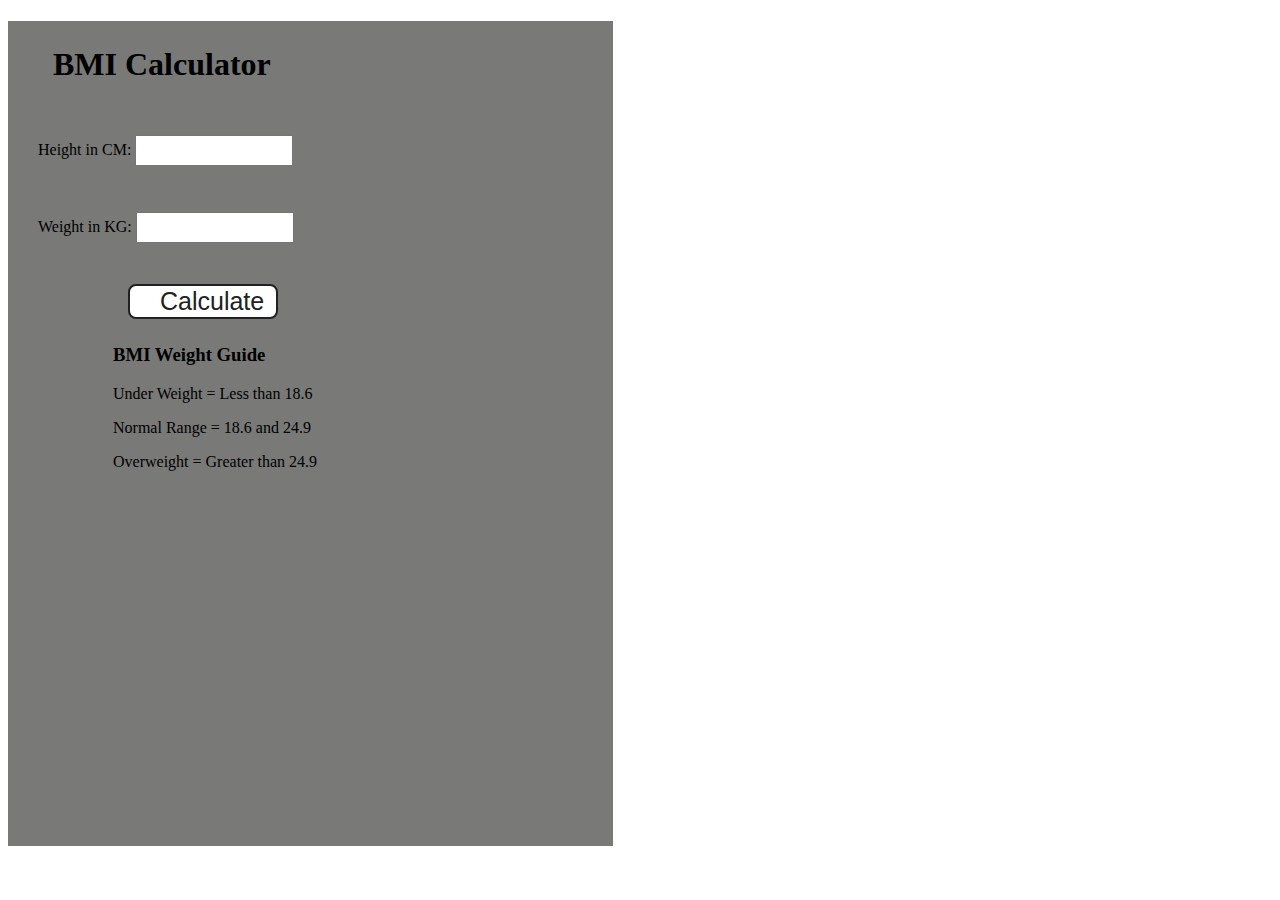
<file: BMI_calculater/index.html>
<!DOCTYPE html>
<html lang="en">
  <head>
    <meta charset="UTF-8" />
    <meta name="viewport" content="width=device-width, initial-scale=1.0" />
    <meta http-equiv="X-UA-Compatible" content="ie=edge" />
    <link rel="stylesheet" href="style.css" />
    <title>BMI Calculator</title>
  </head>
  <body>
    <div class="container">
      <h1>BMI Calculator</h1>
      <form>
        <p><label>Height in CM: </label><input type="text" id="height" /></p>
        <p><label>Weight in KG: </label><input type="text" id="weight" /></p>
        <button>Calculate</button>
        <div id="results"></div>
        <div id="weight-guide">
          <h3>BMI Weight Guide</h3>
          <p>Under Weight = Less than 18.6</p>
          <p>Normal Range = 18.6 and 24.9</p>
          <p>Overweight = Greater than 24.9</p>
        </div>
      </form>
    </div>
  </body>
  <script src="script.js"></script>
</html>
</file>
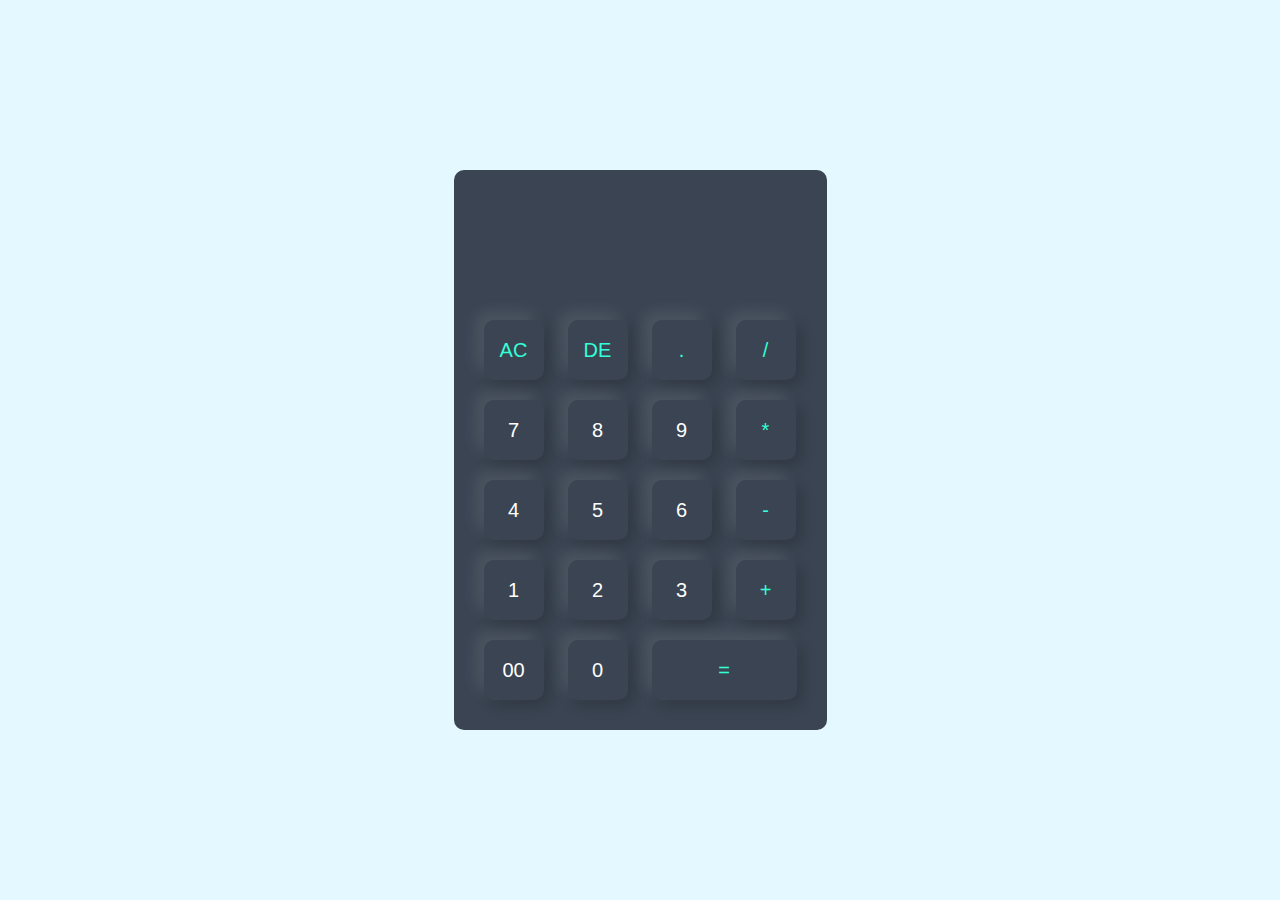
<file: Calculator/index.html>
<!DOCTYPE html>
<html lang="en">
<head>
    <meta charset="UTF-8">
    <meta name="viewport" content="width=device-width, initial-scale=1.0">
    <title>Calculator</title>
    <link rel="stylesheet" href="style.css">
</head>
<body>
    

    <div class="container">
        
        <div class="calculator">
            <form action="">
                <div class="display">
                    <input type="text" name="display">
                </div>
                <div>
                    <input type="button" value="AC" onclick="display.value = '' " class="operator">
                    <input type="button" value="DE" onclick="display.value = display.value.toString().slice(0, -1)" class="operator">
                    <input type="button" value="." onclick="display.value += '.' " class="operator">
                    <input type="button" value="/" onclick="display.value += '/' " class="operator">
                </div>
                <div>
                    <input type="button" value="7" onclick="display.value += '7' ">
                    <input type="button" value="8" onclick="display.value += '8' ">
                    <input type="button" value="9" onclick="display.value += '9' ">
                    <input type="button" value="*" onclick="display.value += '*' " class="operator">
                </div>
                <div>
                    <input type="button" value="4" onclick="display.value += '4' ">
                    <input type="button" value="5" onclick="display.value += '5' ">
                    <input type="button" value="6" onclick="display.value += '6' ">
                    <input type="button" value="-" onclick="display.value += '-' " class="operator">
                </div>
                <div>
                    <input type="button" value="1" onclick="display.value += '1' ">
                    <input type="button" value="2" onclick="display.value += '2' ">
                    <input type="button" value="3" onclick="display.value += '3' ">
                    <input type="button" value="+" onclick="display.value += '+' " class="operator">
                </div>
                <div>
                    <input type="button" value="00" onclick="display.value += '00' ">
                    <input type="button" value="0" onclick="display.value += '0' ">
                    <input type="button" value="=" class="equal operator" onclick = "display.value = eval(display.value)">
                </div>
            </form>
        </div>

    </div>


</body>
</html>
</file>
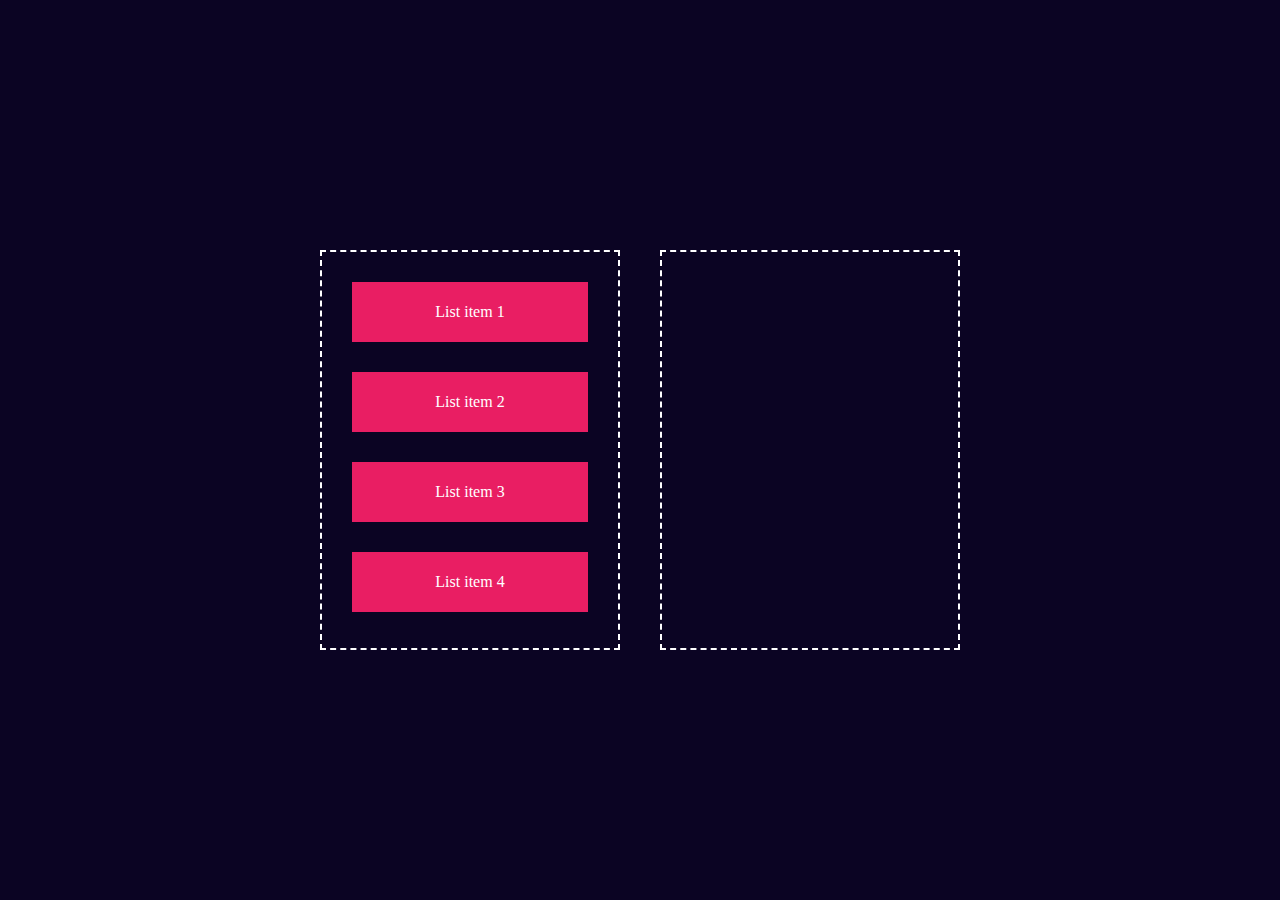
<file: DragDrop/index.html>
<!DOCTYPE html>
<html lang="en">
<head>
    <meta charset="UTF-8">
    <meta name="viewport" content="width=device-width, initial-scale=1.0">
    <title>Drag and Drop Functionality</title>
    <link rel="stylesheet" href="style.css">
</head>
<body>
    
    <div class="container">
        <div id="left">
            <div class="list" draggable="true">List item 1</div>
            <div class="list" draggable="true">List item 2</div>
            <div class="list" draggable="true">List item 3</div>
            <div class="list" draggable="true">List item 4</div>
        </div>
        <div id="right"></div>
    </div>

    <script src="script.js"></script>

</body>
</html>
</file>
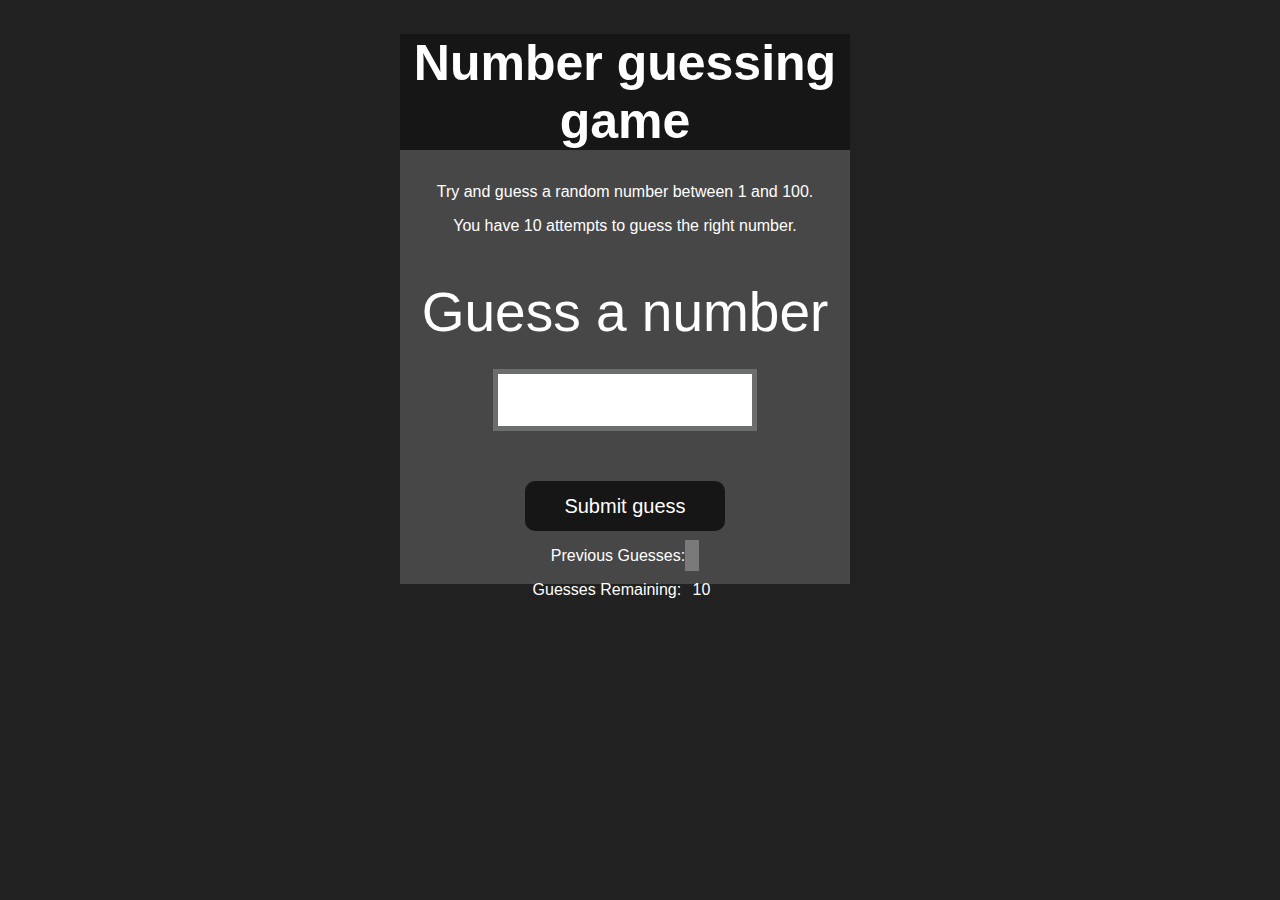
<file: Guess_The_Number/index.html>
<!DOCTYPE html>
<html lang="en">
<head>
    <meta charset="UTF-8">
    <meta name="viewport" content="width=device-width, initial-scale=1.0">
    <meta http-equiv="X-UA-Compatible" content="ie=edge">
    <title>Number Guessing Game</title>
    <link rel="stylesheet" href="style.css">
</head>
<body style="background-color:#212121; color:#fff;">
    <div id="wrapper">
      <h1>Number guessing game</h1>
      <p>Try and guess a random number between 1 and 100.</p>
      <p>You have 10 attempts to guess the right number.</p>
    </br>
        <form class="form">
            <label2 for="guessField" id="guess">Guess a number</label>
            <input type="text" id="guessField" class="guessField">
            <input type="submit" id="subt" value="Submit guess" class="guessSubmit">
        </form>

        <div class="resultParas">
            <p >Previous Guesses: <span class="guesses"></span></p>
            <p >Guesses Remaining: <span class="lastResult">10</span></p>
            <p class="lowOrHi"></p>
        </div>
    </div>
    <script src="script.js"></script>
</body>
</html>
</file>
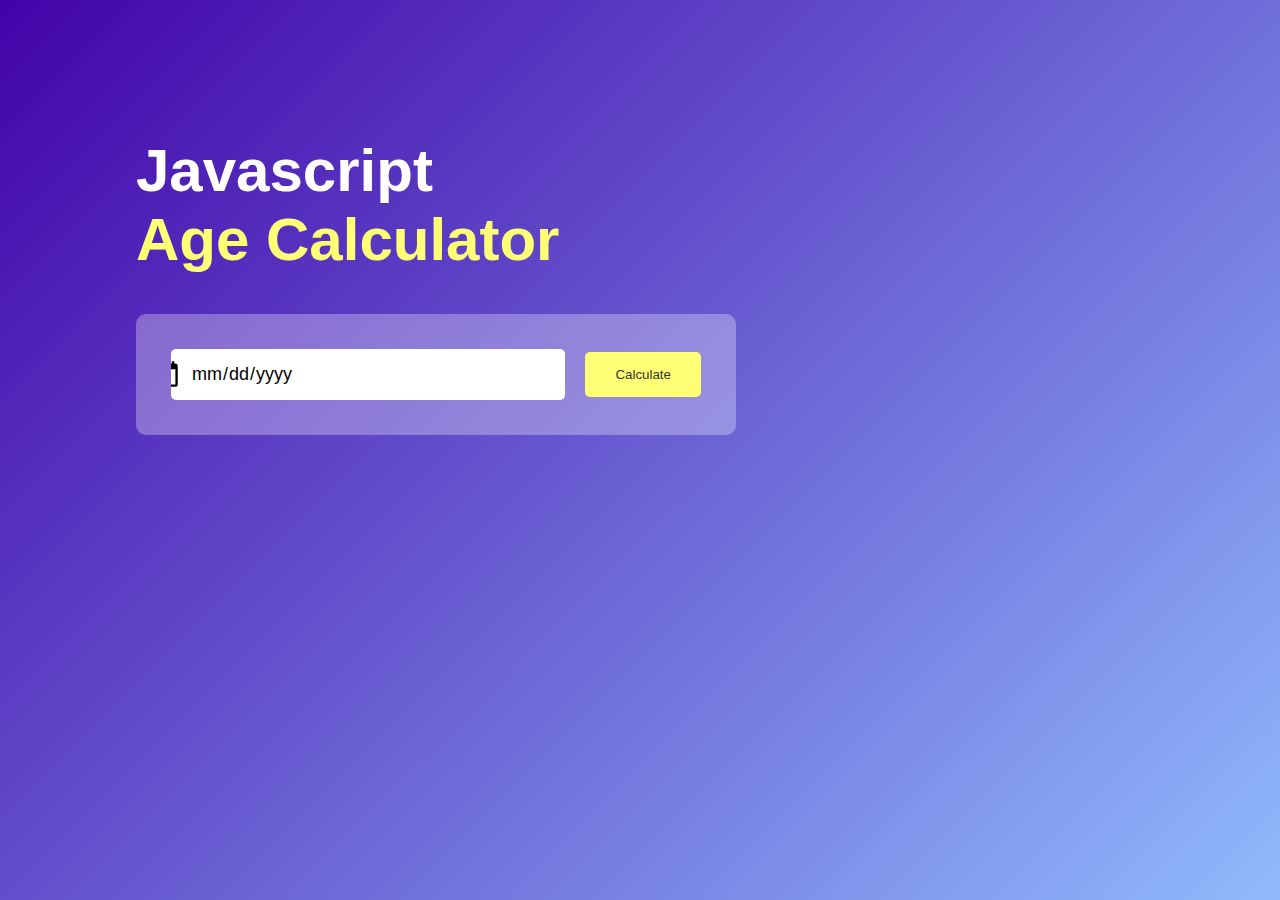
<file: Know_Your_Age/index.html>
<!DOCTYPE html>
<html lang="en">
<head>
    <meta charset="UTF-8">
    <meta name="viewport" content="width=device-width, initial-scale=1.0">
    <title>Know Your Age</title>
    <link rel="stylesheet" href="style.css">
</head>
<body>
    
    <div class="container">
        <div class="calculator">
            <h1>Javascript <br> <span>Age Calculator</span></h1>
            <div class="input-box">
                <input type="date" id="date">
                <button onclick="calculateAge()">Calculate</button>
            </div>
            <p id="result"></p>
        </div>
    </div>

    <script src="script.js"></script>
</body>
</html>
</file>
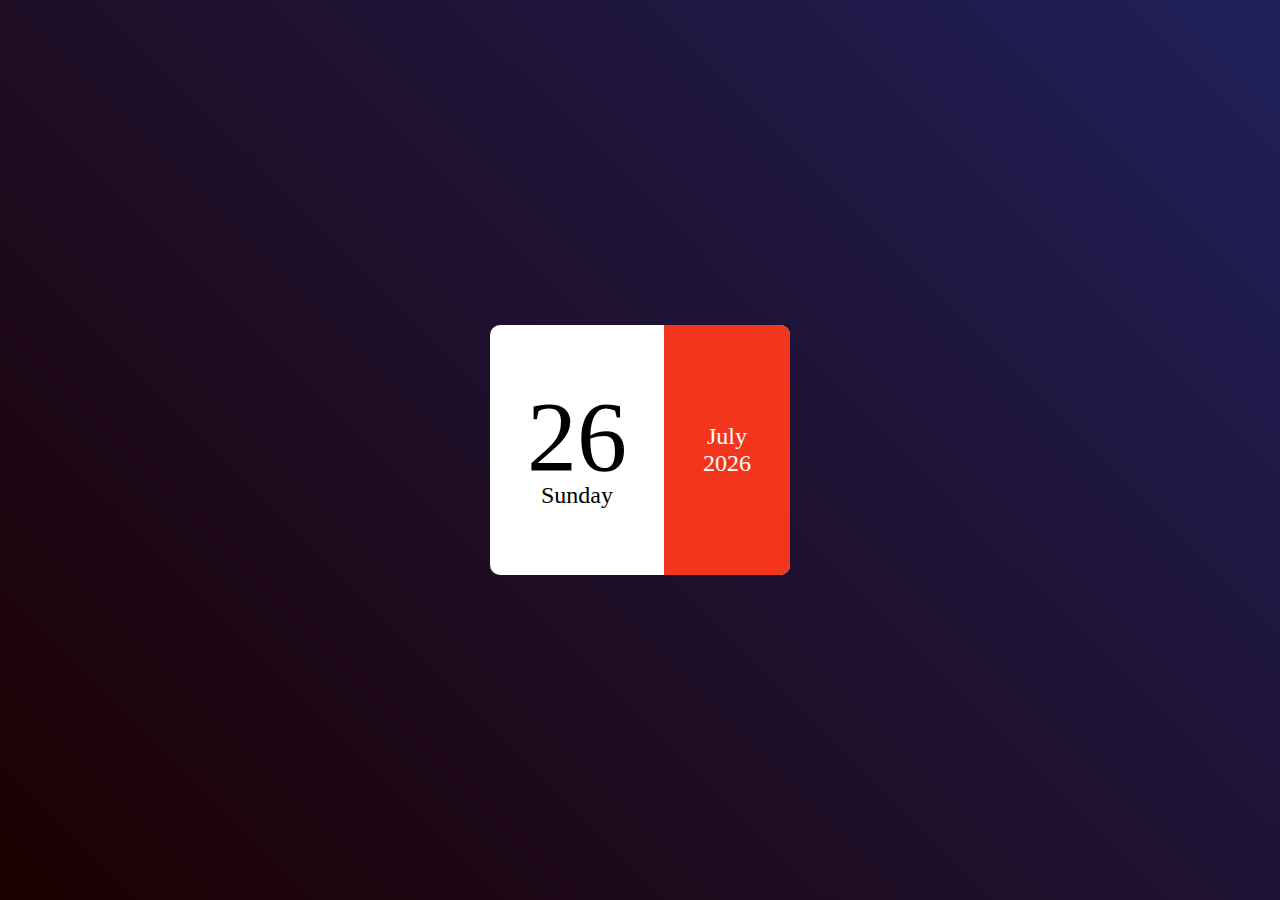
<file: Mini_Calender/index.html>
<!DOCTYPE html>
<html lang="en">
<head>
    <meta charset="UTF-8">
    <meta name="viewport" content="width=device-width, initial-scale=1.0">
    <title>Mini Calender</title>
    <link rel="stylesheet" href="style.css">
</head>
<body>
    <div class="hero">
        <div class="calender">
            <div class="left">
                <p id="date">01</p>
                <p id="day">Sunday</p>
            </div>
            <div class="right">
                <p id="month">January</p>
                <p id="year">2020</p>
            </div>
        </div>
    </div>

    <script src="script.js"></script>
</body>
</html>
</file>
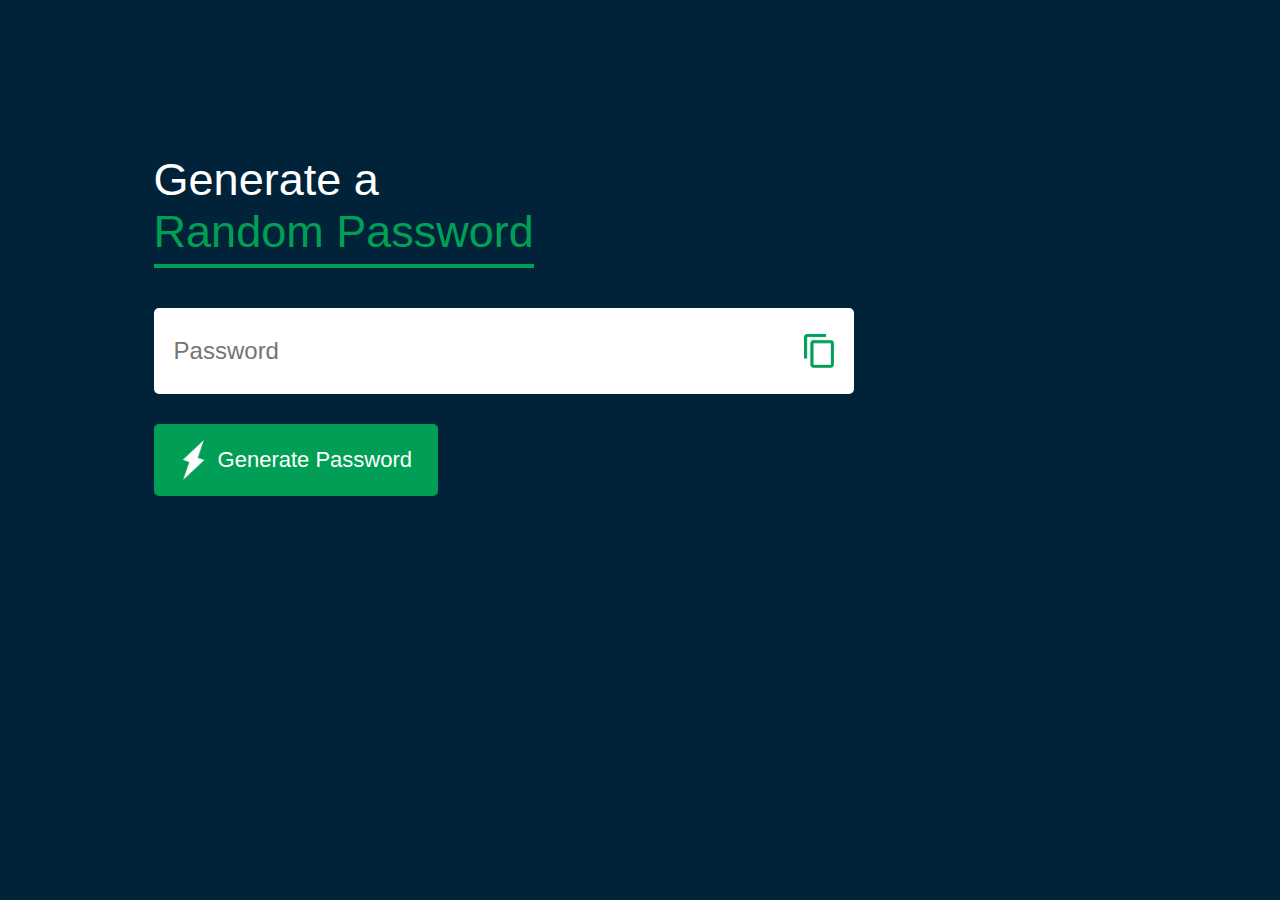
<file: Password_generator/index.html>
<!DOCTYPE html>
<html lang="en">
<head>
    <meta charset="UTF-8">
    <meta name="viewport" content="width=device-width, initial-scale=1.0">
    <title>Random Password Generator</title>
    <link rel="stylesheet" href="style.css">
</head>
<body>
    
    <div class="container">
        <h1>Generate a <br><span>Random Password</span></h1>
        <div class="display">
            <input type="text" id="password" placeholder="Password">
            <img src="images/copy.png" alt="Copy" onclick="copyPassword()">
        </div>
        <button onclick="generatePassword()"><img src="images/generate.png" alt="">Generate Password</button>
    </div>
    <script src="script.js"></script>
</body>
</html>
</file>
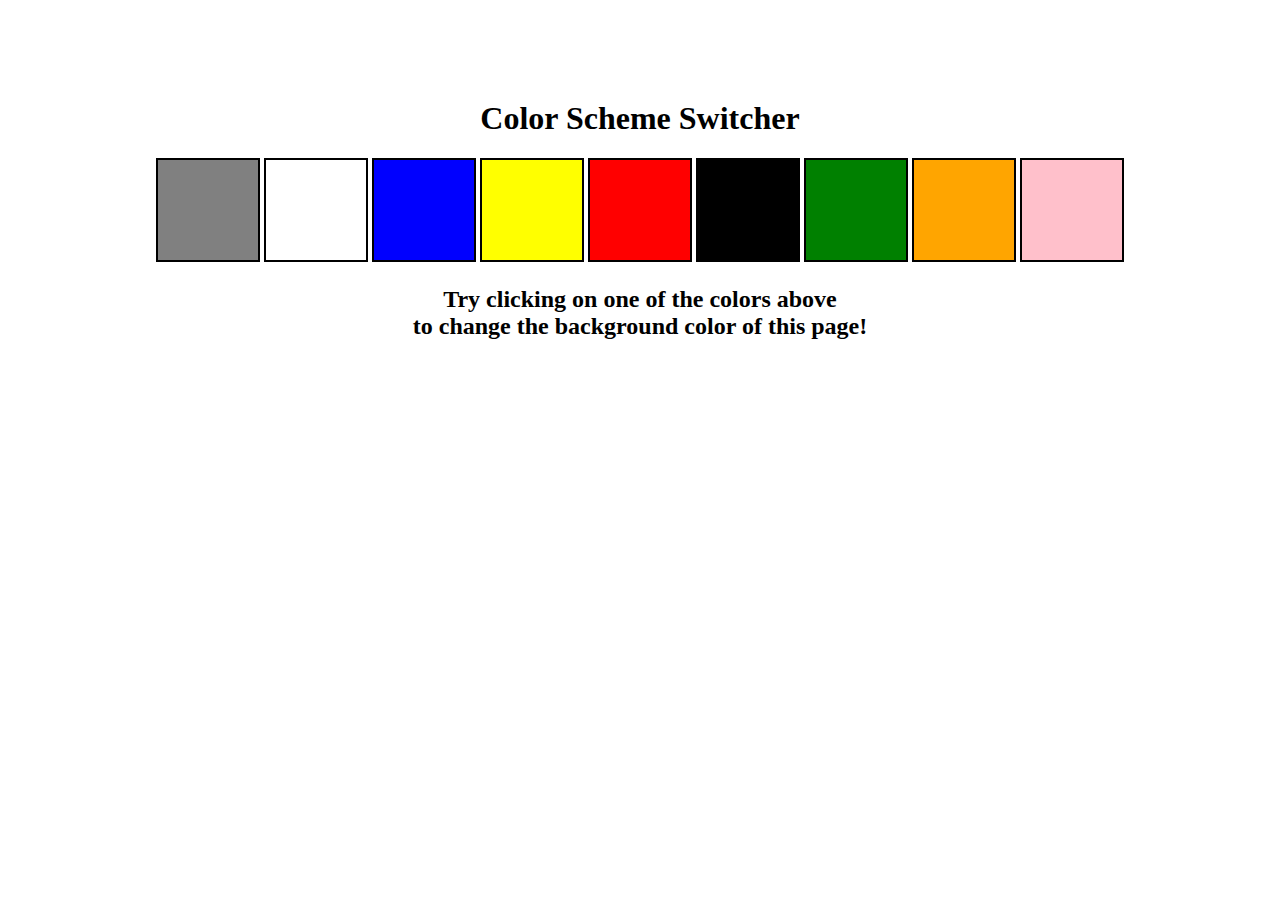
<file: color_changer/color_change.html>
<!DOCTYPE html>
<html lang="en">
  <head>
    <meta charset="UTF-8" />
    <meta name="viewport" content="width=device-width, initial-scale=1.0" />
    <meta http-equiv="X-UA-Compatible" content="ie=edge" />
    <link rel="stylesheet" href="color_change.css" />
    <title>JavaScript Background Color Switcher</title>
  </head>
  <body>
    <div class="canvas">
      <!-- <a
        style="
          background-color: #fff;
          padding: 10px 30px;
          border-radius: 8px;
          color: #212121;
          text-decoration: none;
          border: 2px solid #212121;
        "
        href="../index.html"
        >Back to Home Page</a
      > -->
      <h1>Color Scheme Switcher</h1>
      <span class="button" id="grey"></span>
      <span class="button" id="white"></span>
      <span class="button" id="blue"></span>
      <span class="button" id="yellow"></span>
      <span class="button" id="red"></span>
      <span class="button" id="black"></span>
      <span class="button" id="green"></span>
      <span class="button" id="orange"></span>
      <span class="button" id="pink"></span>
      <h2>
        Try clicking on one of the colors above
        <span>to change the background color of this page!</span>
      </h2>
    </div>
    <script src="color_change.js"></script>
  </body>
</html>
</file>
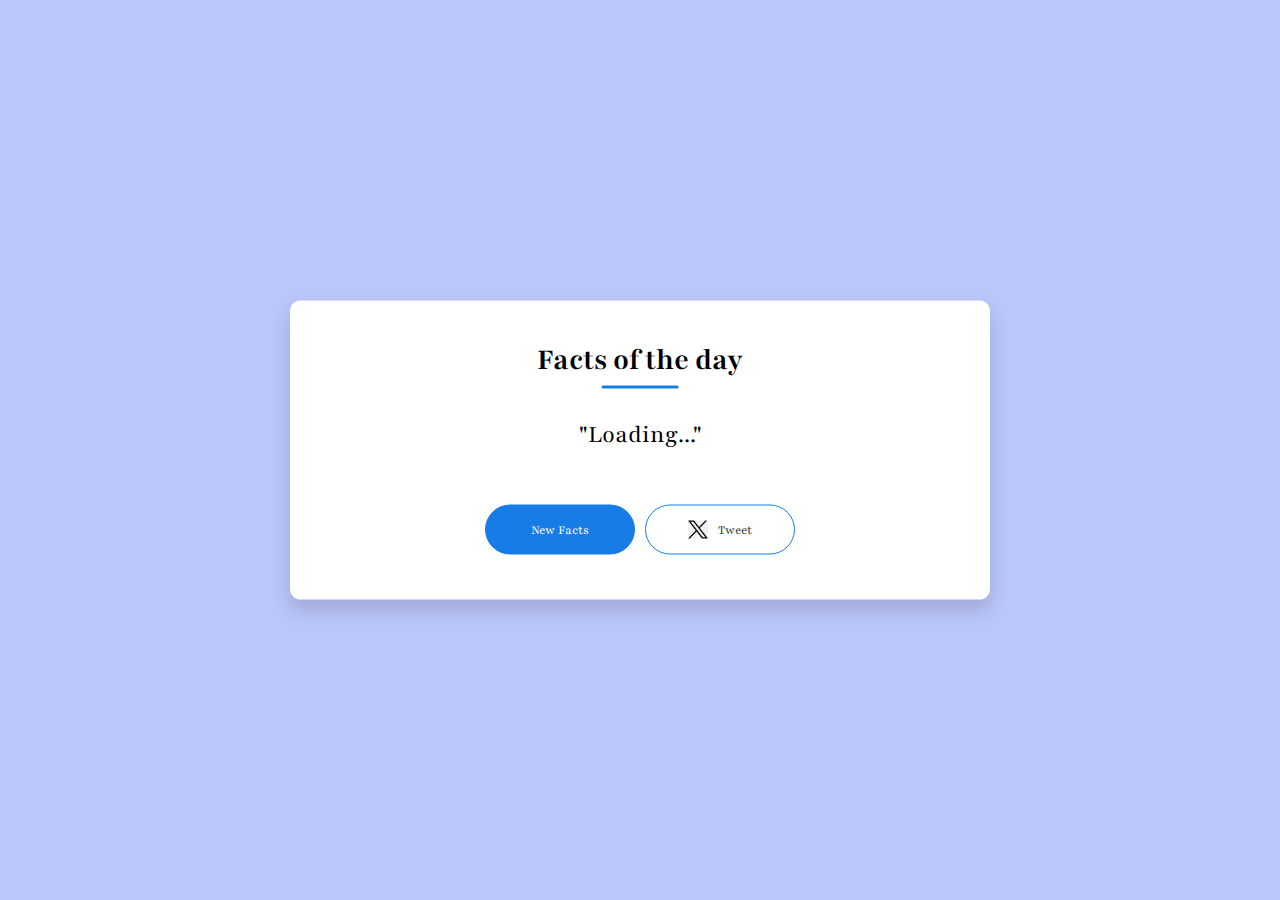
<file: Quote_Generator/quote.html>
<!DOCTYPE html>
<html lang="en">
<head>
    <meta charset="UTF-8">
    <meta name="viewport" content="width=device-width, initial-scale=1.0">
    <title>Facts of the Day</title>
    <link rel="stylesheet" href="quote.css">
</head>
<body>
    <div class="quote-box">
        <h2>Facts of the day</h2>
        <blockquote id="fact">Loading...</blockquote>
        <!-- <span>Loading...</span> -->
        <div>
            <button onclick="getfact(api_url)">New Facts</button>
            <button onclick="tweet()"><img src="x.png">Tweet</button>
        </div>
    </div>



    <script>
        const fact = document.getElementById('fact')
        const api_url = 'https://cat-fact.herokuapp.com/facts/random'

        async function getfact(url){
            const response = await fetch(url);
            var data = await response.json();
            console.log(data)
            fact.innerHTML = data.text;
        }

        getfact(api_url);

        function tweet(){
            window.open("https://twitter.com/intent/tweet?text=" + fact.innerHTML, "Tweet window", "width=600, height=600")
        }
    </script>
</body>
</html>
</file>
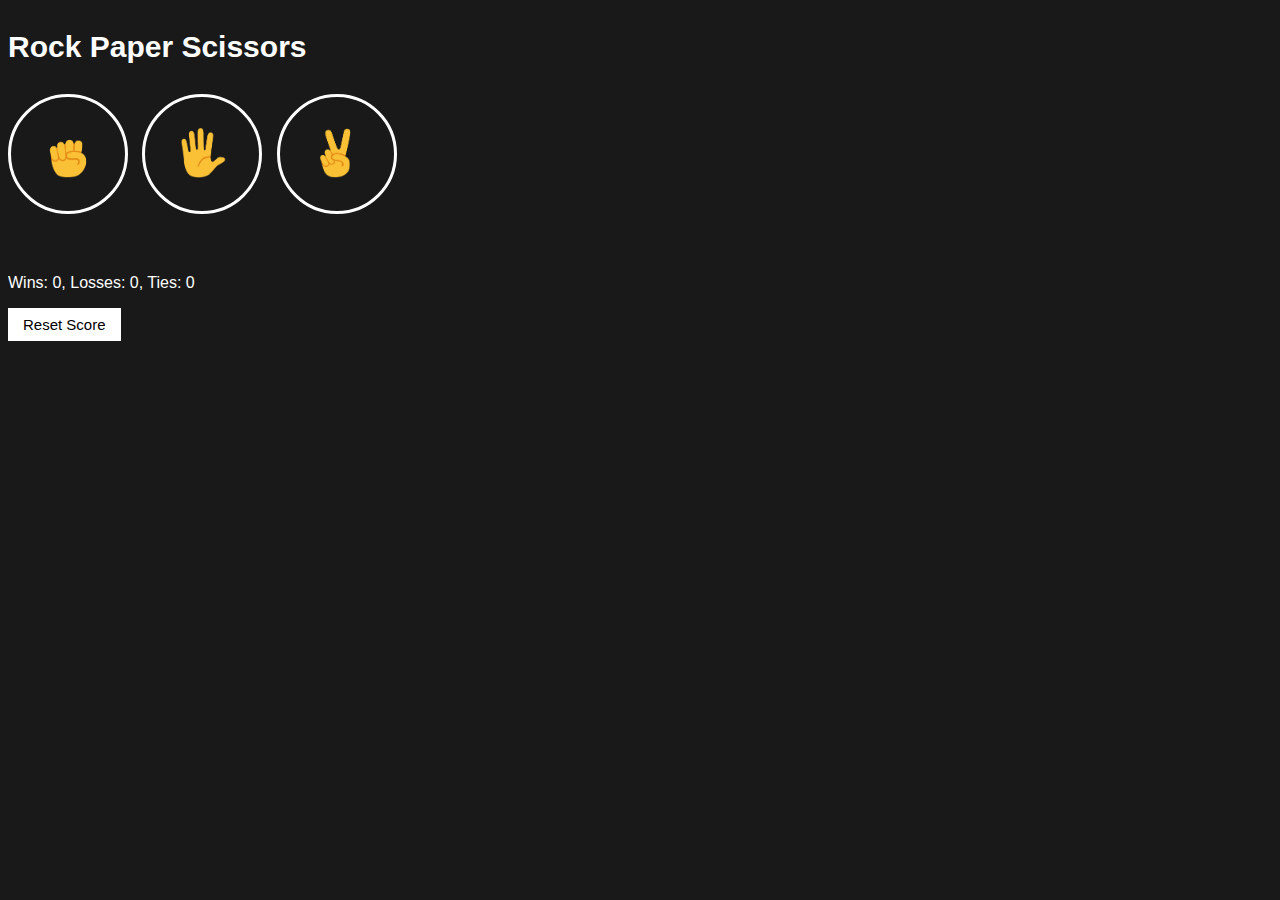
<file: RockPaperScissorsGame/front.html>
<!DOCTYPE html>
<html>
  <head>
    <title>Rock Paper Scissors</title>
    <link rel="stylesheet" href="game.css">
  </head>
  <body>
    <p class="title">Rock Paper Scissors</p>
    <button onclick="
      playGame('rock');
    " class="move-button">
      <img src="images/rock-emoji.png" class="move-icon">
    </button>

    <button onclick="
      playGame('paper');
    " class="move-button">
      <img src="images/paper-emoji.png" class="move-icon">
    </button>

    <button onclick="
      playGame('scissors');
    " class="move-button">
      <img src="images/scissors-emoji.png" class="move-icon">
    </button>

    <p class="js-result result"></p>
    <p class="js-moves"></p>
    <p class="js-score score"></p>

    <button onclick="
      score.wins = 0;
      score.losses = 0;
      score.ties = 0;
      localStorage.removeItem('score');
      updateScoreElement();
    " class="reset-score-button">Reset Score</button>

    <script src="game.js"></script>
  </body>
</html>
</file>
<file: BMI_calculater/style.css>
.container {
    width: 575px;
    height: 825px;
  
    background-color: #797978;
    padding-left: 30px;
  }
  #height,
  #weight {
    width: 150px;
    height: 25px;
    margin-top: 30px;
  }
  
  #weight-guide {
    margin-left: 75px;
    margin-top: 25px;
  }
  
  #results {
    font-size: 35px;
    margin-left: 90px;
    margin-top: 20px;
    color: rgb(241, 241, 241);
  }
  
  button {
    width: 150px;
    height: 35px;
    margin-left: 90px;
    margin-top: 25px;
    background-color: #fff;
    padding: 1px 30px;
    border-radius: 8px;
    color: #212121;
    text-decoration: none;
    border: 2px solid #212121;
  
    font-size: 25px;
  }
  
  h1 {
    padding-left: 15px;
    padding-top: 25px;
    
  }
</file>
<file: Calculator/style.css>
*{
    margin: 0;
    padding: 0;
    box-sizing: border-box;
}

.container{
    width: 100%;
    height: 100vh;
    background: #e3f9ff;
    display: flex;
    justify-content: center;
    align-items: center;
}

.calculator{
    background: #3a4452;
    padding: 20px;
    border-radius: 10px;
}

.calculator form input{
    border: 0;
    outline: 0;
    width: 60px;
    height: 60px;
    border-radius: 10px;
    box-shadow: -8px -8px 15px rgba(255, 255, 255, 0.1), 5px 5px 15px rgba(0, 0, 0, 0.2);
    background: transparent;
    font-size: 20px;
    color: white;
    cursor: pointer;
    margin: 10px;
}

form .display{
    display: flex;
    justify-content: flex-end;
    margin: 20px 0;
}

form .display input{
    text-align: right;
    flex: 1;
    font-size: 45px;
    box-shadow: none;
}

form input.equal{
    width: 145px;
}

form input.operator{
    color: #33ffd8;
}
</file>
<file: DragDrop/style.css>
*{
    margin: 0;
    padding: 0;
    box-sizing: border-box;
}

.container{
    width: 100%;
    min-height: 100vh;
    background: #0b0423;
    display: flex;
    justify-content: center;
    align-items: center;
}

#left, #right{
    width: 300px;
    min-height: 400px;
    margin: 20px;
    border: 2px dashed #fff;
}

.list{
    background: #e91e63;
    height: 60px;
    margin: 30px;
    color: #fff;
    display: flex;
    justify-content: center;
    align-items: center;
    cursor: grab;
}
</file>
<file: Guess_The_Number/style.css>
html {
    font-family: sans-serif;
  }
  
  body {
    width: 300px;
    max-width: 750px;
    min-width: 480px;
    margin: 0 auto;
    background-color: #212121;
  }
  
  .lastResult {
    color: white;
    padding: 7px;
  }
  
  .guesses {
    color: white;
    padding: 7px;
  }
  
  button {
    background-color: #141414;
    color: #fff;
    width: 250px;
    height: 50px;
    border-radius: 25px;
    font-size: 30px;
    border-style: none;
    margin-top: 30px;
    /* margin-left: 50px; */
  }
  
  #subt {
    background-color: #161616;
    color: #ffffff;
    width: 200px;
    height: 50px;
    border-radius: 10px;
    font-size: 20px;
    border-style: none;
    margin-top: 50px;
    /* margin-left: 75px; */
  }
  
  #guessField {
    color: #000;
    width: 250px;
    height: 50px;
    font-size: 30px;
    border-style: none;
    margin-top: 25px;
  
    /* margin-left: 50px; */
    border: 5px solid #6c6d6d;
    text-align: center;
  }
  
  #guess {
    font-size: 55px;
    /* margin-left: 90px; */
    margin-top: 120px;
    color: #fff;
  }
  
  .guesses {
    background-color: #7a7a7a;
  }
  
  #wrapper {
    box-sizing: border-box;
    text-align: center;
    width: 450px;
    height: 550px;
    background-color: #474747;
    color: #fff;
    font-size: 25px;
  }
  
  h1 {
    background-color: #161616;
  
    color: #fff;
    text-align: center;
  }
  
  p {
    font-size: 16px;
    text-align: center;
  }
</file>
<file: Know_Your_Age/style.css>
*{
    margin: 0;
    padding: 0;
    box-sizing: border-box;
    font-family: "Poppins", sans-serif;
}

.container{
    width: 100%;
    min-height: 100vh;
    background: linear-gradient(135deg, #4203a9, #90bafc);
    color: #fff;
    padding: 10px;
}

.calculator{
    width: 100%;
    max-width: 600px;
    margin-left: 10%;
    margin-top: 10%;
}

.calculator h1{
    font-size: 60px;
}

.calculator h1 span{
    color: #ffff76;
}

.input-box{
    margin: 40px 0;
    padding-left: 50px;
    padding: 35px;
    border-radius: 10px;
    background: rgba(255, 255, 255, 0.3);
    display: flex;
    align-items: center;
}

.input-box input{
    flex: 1;
    margin-right: 20px;
    padding: 14px 20px;
    border: 0;
    outline: 0;
    font-size: 18px;
    border-radius: 5px;
    position: relative;
}

.input-box button{
    background: #ffff76;
    border: 0;
    outline: 0;
    padding: 15px 30px;
    border-radius: 5px;
    font-weight: 500;
    color: #333;
    cursor: pointer;
}

.input-box input::-webkit-calendar-picker-indicator{
    top: 0;
    bottom: 0;
    left: 0;
    right: 0;
    position: absolute;
    background-position: calc(100% - 10px);
    background-size: 30px;
    cursor: pointer;
    height: auto;
}

#result{
    font-size: 30px;
}

#result span{
    color: #ffff76;
}
</file>
<file: Mini_Calender/style.css>
*{
    margin: 0;
    padding: 0;
    box-sizing: border-box;
}

.hero{
    width: 100%;
    min-height: 100vh;
    background: linear-gradient(45deg, #1d0000, #20205b);
    display: flex;
    justify-content: center;
    align-items: center;
}

.calender{
    width: 300px;
    height: 250px;
    background: #fff;
    display: flex;
    align-items: center;
    border-radius: 10px;
}

.left, .right{
    height: 100%;
    display: flex;
    align-items: center;
    justify-content: center;
    flex-direction: column;
    font-size: 24px;
}

.right{
    width: 42%;
    background: #f4351e;
    color: #fff;
    border-top-right-radius: 10px;
    border-bottom-right-radius: 10px;
}

.left{
    width: 58%;
}

#date{
    font-size: 100px;
    line-height: 90px;
}
</file>
<file: Password_generator/style.css>
*{
    margin: 0;
    padding: 0;
    box-sizing: border-box;
    font-family: 'Poppins', sans-serif;
}

body{
    background: #002339;
    color: #fff;
}

.container{
    margin: 12%;
    width: 90%;
    max-width: 700px;
}

.display{
    width: 100%;
    margin-top: 50px;
    margin-bottom: 30px;
    background: #fff;
    color: #333;
    display: flex;
    align-items: center;
    justify-content: space-between;
    padding: 26px 20px;
    border-radius: 5px;
}

.container h1{
    font-size: 45px;
    font-weight: 500;
}

.container h1 span{
    color: #019f55;
    border-bottom: 4px solid #019f55;
    padding-bottom: 7px;
}

.display img{
    width: 30px;
    cursor: pointer;
}

.display input{
    border: 0;
    outline: 0;
    font-size: 24px;
}

.container button img{
    width: 28px;
    margin-right: 10px;
}

.container button{
    border: 0;
    outline: 0;
    background: #019f55;
    color: #fff;
    font-size: 22px;
    font-weight: 300;
    display: flex;
    align-items: center;
    justify-content: center;
    padding: 16px 26px;
    border-radius: 5px;
    cursor: pointer;
}
</file>
<file: color_changer/color_change.css>
html {
    margin: 0;
}
  
span {
    display: block;
}
  
.canvas {
    margin: 100px auto 100px;
    width: 80%;
    text-align: center;
}
  
.button {
    width: 100px;
    height: 100px;
    border: solid black 2px;
    display: inline-block;
}
  
#grey {
    background: grey;
}
  
#white {
    background: white;
}
  
#blue {
    background: blue;
}
  
#yellow {
    background: yellow;
}

#red {
    background: red;
}

#pink {
    background: pink;
}

#orange {
    background: orange;
}

#black {
    background : black;
}

#green {
    background: green;
}
</file>
<file: Quote_Generator/quote.css>
@import url('https://fonts.googleapis.com/css2?family=Playfair:ital,opsz,wght@0,5..1200,300..900;1,5..1200,300..900&display=swap');


*{
    margin: 0;
    padding: 0;
    box-sizing: border-box;
    font-family: "Playfair", serif;
}

body{
    background: #bbc6fa;
}

.quote-box{
    background: #fff;
    width: 43.75rem;
    position: absolute;
    top: 50%;
    left: 50%;
    transform: translate(-50%, -50%);
    padding: 2.5rem;
    border-radius: 10px;
    text-align: center;
    box-shadow: 0 10px 20px 0px rgba(0, 0, 0, 0.15);
}

.quote-box h2{
    font-size: 2rem;
    margin-bottom: 40px;
    position: relative;
}

.quote-box h2::after{
    content: '';
    width: 4.8rem;
    height: 3px;
    border-radius: 3px;
    background: rgb(23, 124, 229);
    position: absolute;
    bottom: -10px;
    left: 50%;
    transform: translateX(-50%);
}

.quote-box blockquote{
    font-size: 1.625rem;
    min-height: 6.875;
}

.quote-box blockquote::before, .quote-box blockquote::after{
    content: '"';
}

.quote-box span{
    display: block;
    margin-top: 10px;
    float: right;
    position: relative;
}

.quote-box span::before{
    content: '';
    width: 1.25rem;
    height: 0.125rem;
    background: rgb(23, 124, 229);
    position: absolute;
    top: 50%;
    left: -1.875rem;
}

.quote-box div{
    width: 100%;
    margin-top: 50px;
    display: flex;
    justify-content: center;
}

.quote-box button{
    background-color: rgb(23, 124, 229);
    color: #fff;
    border-radius: 25px;
    border: 1px solid rgb(23, 124, 229);
    width: 9.375rem;
    height: 3.125rem;
    display: flex;
    align-items: center;
    justify-content: center;
    margin: 5px;
    cursor: pointer;
}

.quote-box button img{
    width: 20px;
    margin-right: 10px;
}

.quote-box button:nth-child(2){
    background: transparent;
    color: #333;
}
</file>
<file: RockPaperScissorsGame/game.css>
body {
    background-color: rgb(25, 25, 25);
    color: white;
    font-family: Arial;
  }
  
  .title {
    font-size: 30px;
    font-weight: bold;
  }
  
  .move-icon {
    height: 50px;
  }
  
  .move-button {
    background-color: transparent;
    border: 3px solid white;
    width: 120px;
    height: 120px;
    border-radius: 60px;
    margin-right: 10px;
    cursor: pointer;
  }
  
  .result {
    font-size: 25px;
    font-weight: bold;
    margin-top: 50px;
  }
  
  .score {
    margin-top: 60px;
  }
  
  .reset-score-button {
    background-color: white;
    border: none;
    font-size: 15px;
    padding: 8px 15px;
    cursor: pointer;
  }
</file>
